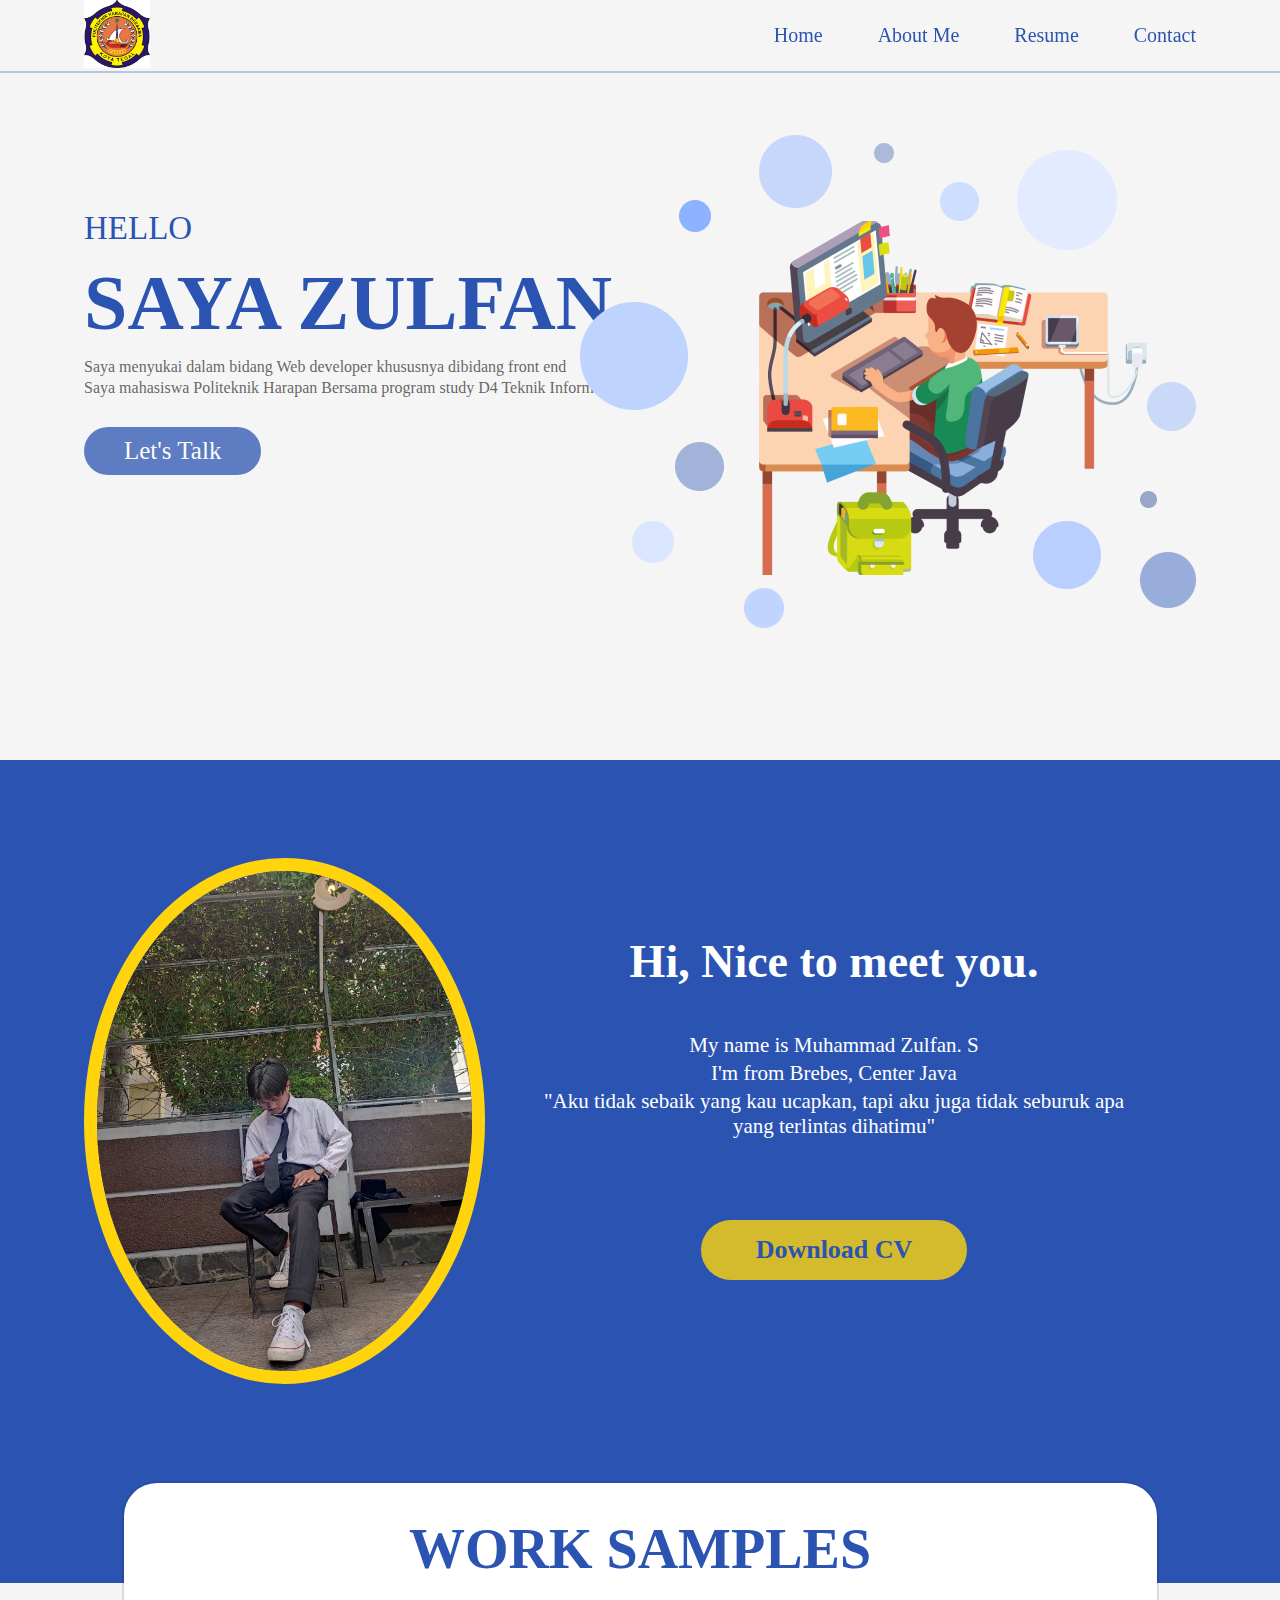
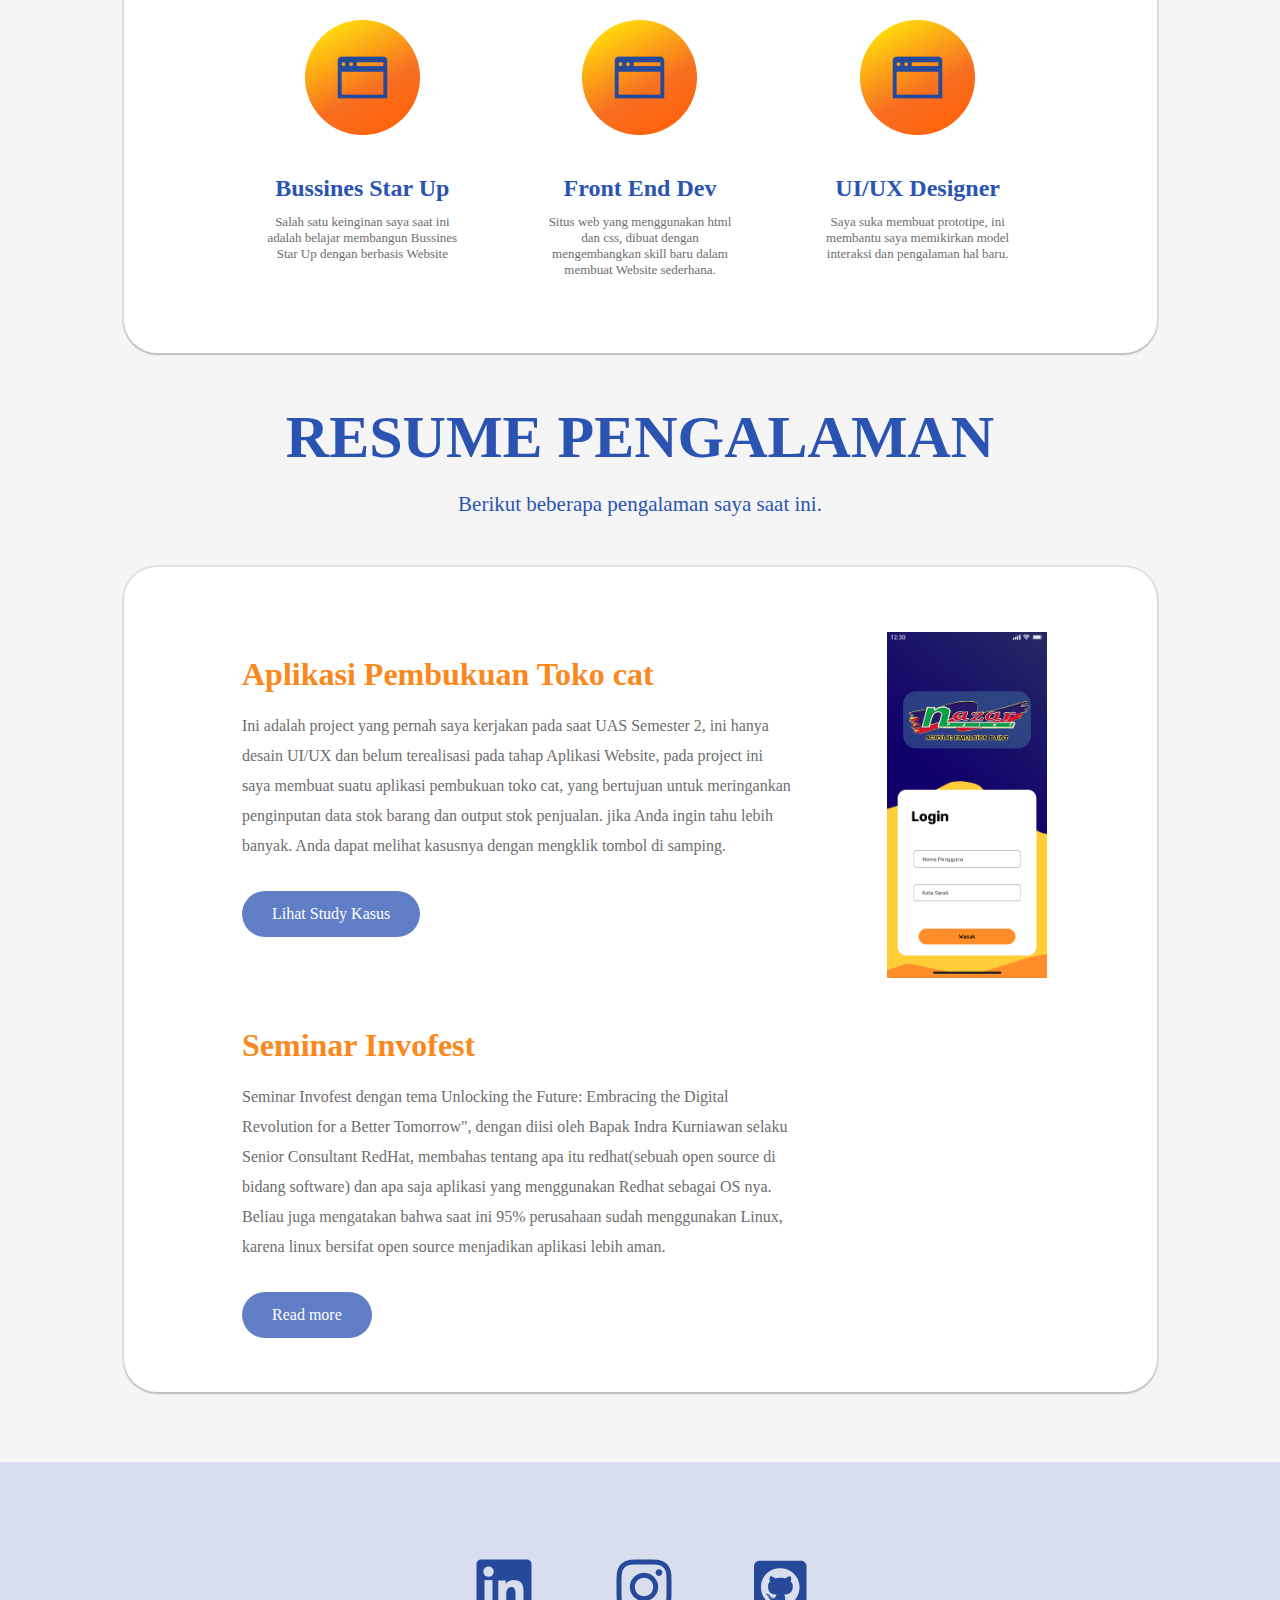
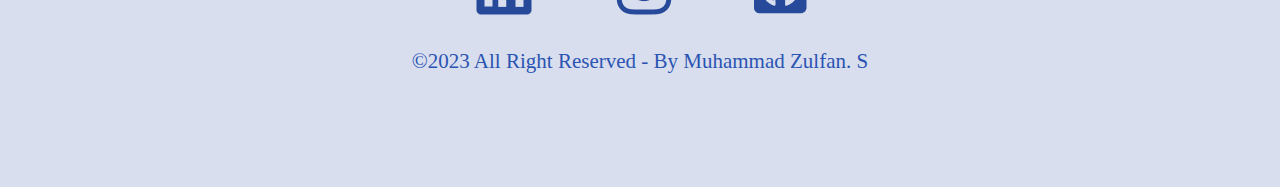
<file: portoWeb/portofolio.html>
<!DOCTYPE html>
<html lang="en">

<head>
    <meta charset="UTF-8">
    <meta http-equiv="X-UA-Compatible" content="IE=edge">
    <meta name="viewport" content="width=device-width, initial-scale=1.0">
    <link rel="stylesheet" href="stylesheet1.css">
    <title>PortofolioWeb</title>
</head>

<body>
    <header>
        <div class="container">
            <div class="header-left">
                <a href="#"><img src="assets/LOGO POLTEK.jpg"></a>
            </div>
            <div class="header-right">
                <ul>
                    <li>
                        <a href="#">Home</a>
                    </li>
                    <li>
                        <a href="#profile">About Me</a>
                    </li>
                    <li>
                        <a href="#section1">Resume</a>
                    </li>
                    <li>
                        <a href="#contact">Contact</a>
                    </li>
                </ul>
            </div>
        </div>
    </header>
    <div class="intro" >
        <div class="container">
            <h2>HELLO</h2>
            <h1>SAYA ZULFAN</h1>
            <p>Saya menyukai dalam bidang Web developer khususnya dibidang front end</p>
            <p>Saya mahasiswa Politeknik Harapan Bersama program study D4 Teknik Informatika</p>
            <div class="btn-intro">
                <span>Let's Talk</span>
            </div>
            <img src="assets/introwork.png">
        </div>
    </div>
    <div class="profile" id="profile">
        <div class="container">
            <div class="contents-profile">
                <img class="pict-profile" src="assets/wisuda.jpeg">
                <div class="info-cv">
                    <h2>Hi, Nice to meet you.</h2>
                    <p>My name is Muhammad Zulfan. S</p>
                    <p>I'm from Brebes, Center Java</p>
                    <p>"Aku tidak sebaik yang kau ucapkan, tapi aku juga tidak seburuk apa yang terlintas dihatimu"</p>
                    <br><br>
                    <div class="btn-cv">
                        <input type="button" value="Download CV">
                    </div>
                </div>
            </div>
        </div>
    </div>
    <div class="main">
        <div class="container">
            <div class="main-wrapper">
                <h1>WORK SAMPLES</h1>
                <div class="skills">
                    <div class="skill">
                        <img src="assets/uiux.png">
                        <h2>Bussines Star Up</h2>
                        <p>Salah satu keinginan saya saat ini adalah belajar membangun Bussines Star Up dengan berbasis Website</p>
                    </div>
                    <div class="skill">
                        <img src="assets/uiux.png">
                        <h2>Front End Dev</h2>
                        <p>Situs web yang menggunakan html dan css, dibuat dengan mengembangkan skill baru dalam membuat Website sederhana.</p>
                    </div>
                    <div class="skill">
                        <img src="assets/uiux.png">
                        <h2>UI/UX Designer</h2>
                        <p>Saya suka membuat prototipe, ini membantu saya memikirkan model interaksi dan pengalaman hal baru.</p>
                    </div>
                </div>
            </div>
            <h1 class="section1" id="section1">RESUME PENGALAMAN</h1>
            <p class="section2">Berikut beberapa pengalaman saya saat ini.</p>
            <div class="project-result" > 
                <div class="detail-mobile">
                    <h1>Aplikasi Pembukuan Toko cat</h1>
                    <p>
                        Ini adalah project yang pernah saya kerjakan pada saat UAS Semester 2,
                        ini hanya desain UI/UX dan belum terealisasi pada tahap Aplikasi Website,
                        pada project ini saya membuat suatu aplikasi pembukuan toko cat,
                        yang bertujuan untuk meringankan penginputan data stok barang dan output
                        stok penjualan. jika Anda ingin tahu lebih banyak.
                        Anda dapat melihat kasusnya dengan mengklik tombol di samping.
                    </p>
                    <div class="btn-mobile">
                        <span>Lihat Study Kasus</span>
                    </div>
                    <br><br><br><br><br>
                    <h1>Seminar Invofest</h1>
                    <p>Seminar Invofest dengan tema Unlocking the Future: Embracing the Digital Revolution for a Better Tomorrow", dengan diisi oleh 
                        Bapak Indra Kurniawan selaku Senior Consultant RedHat, membahas tentang apa itu redhat(sebuah open source di bidang software) 
                        dan apa saja aplikasi yang menggunakan Redhat sebagai OS nya. Beliau juga mengatakan bahwa saat ini 95% perusahaan sudah menggunakan Linux,
                        karena linux bersifat open source menjadikan aplikasi lebih aman.</p>
                    <div class="btn-mobile">
                        <span>Read more</span>
                    </div>
                </div>
                <div class="pict-mobile">
                    <img src="assets/Tampilan aplikasi toko cat.png" width="160px" >
                </div>
            </div>
        </div>
    </div>
    <footer>
        <div class="contact" id="contact"></div>
        <div class="container">
            <div class="socmed" >
                <a href="https://www.linkedin.com/in/yasir-rizki-662167252">
                    <img src="assets/linkedin.png" >
                </a>
                <a href="https://www.instagram.com/_mhmdzlfns/">
                    <img src="assets/ig.png" >
                </a>
                <a href="https://github.com/muhammadzulfans">
                    <img src="assets/github.png" >
                </a>
            </div>
            <p>©2023 All Right Reserved - By Muhammad Zulfan. S</p>
        </div>
    </footer>
</body>
</html>
</file>
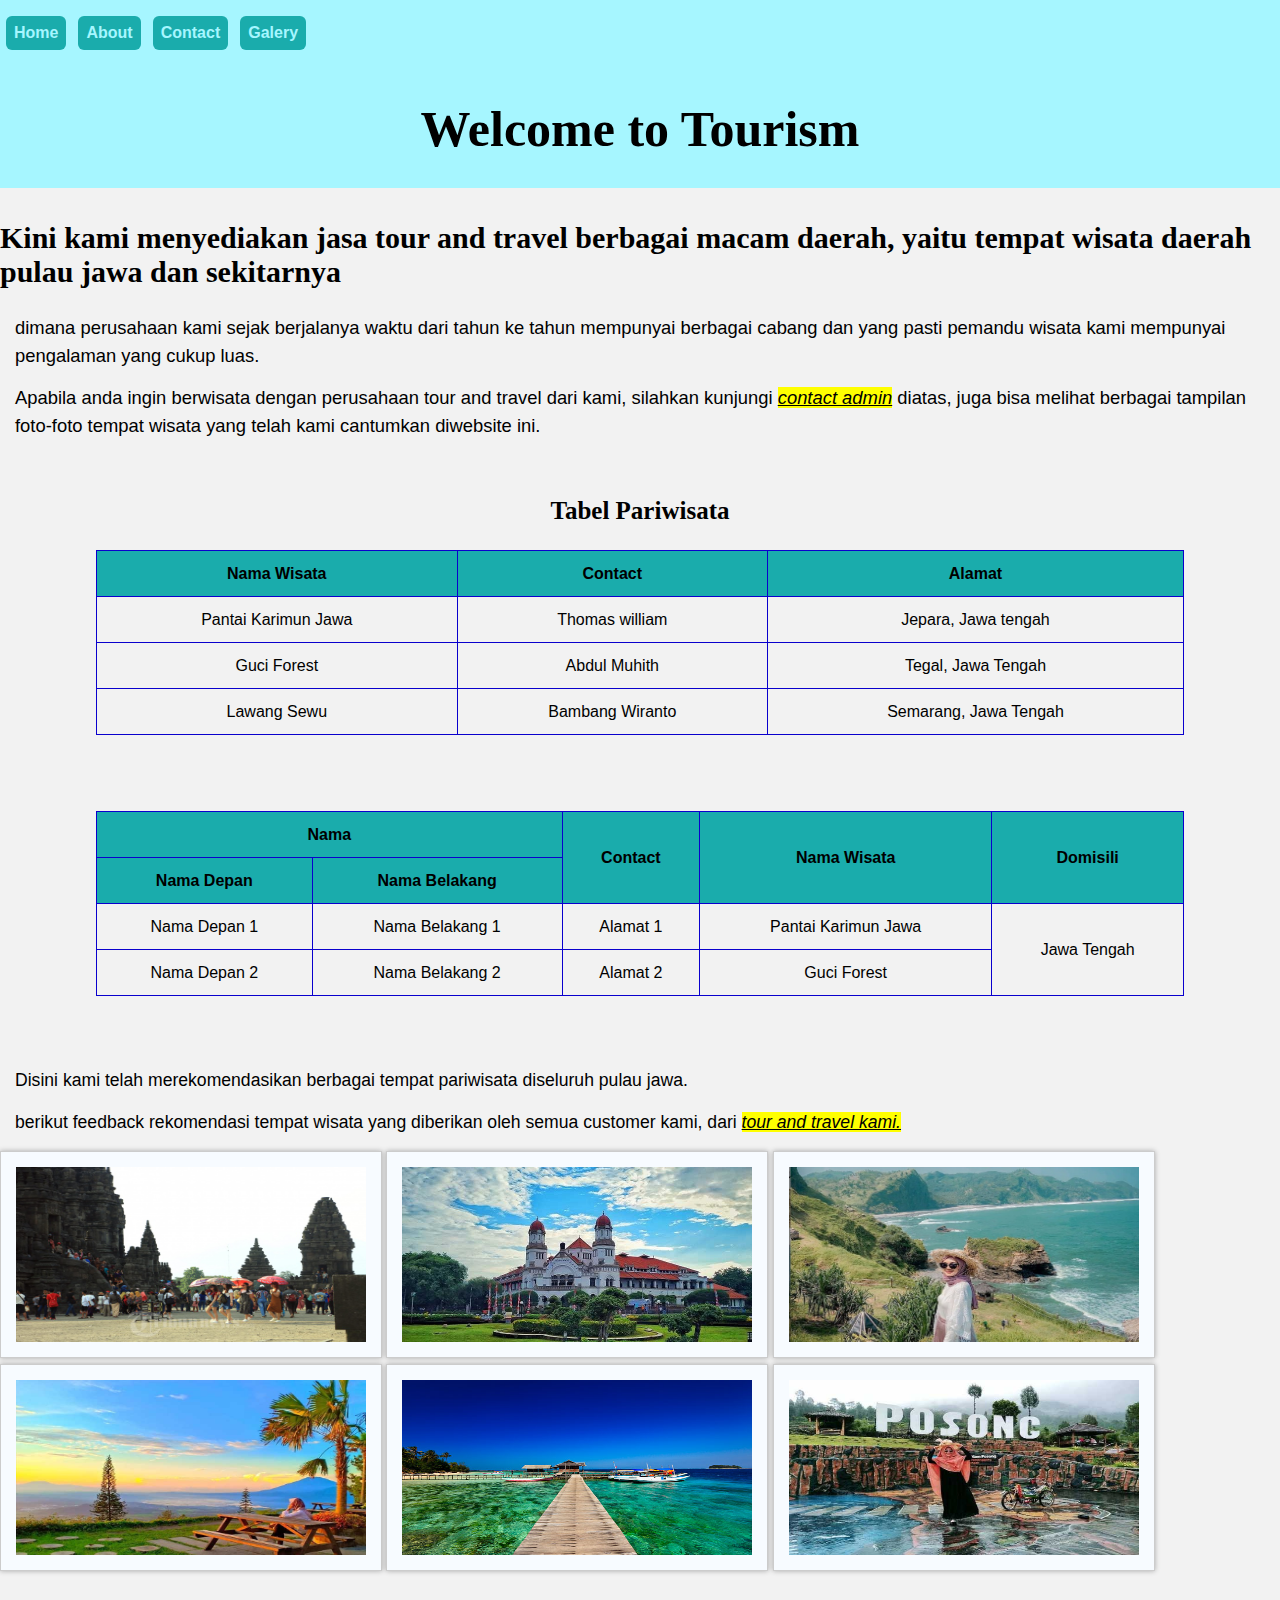
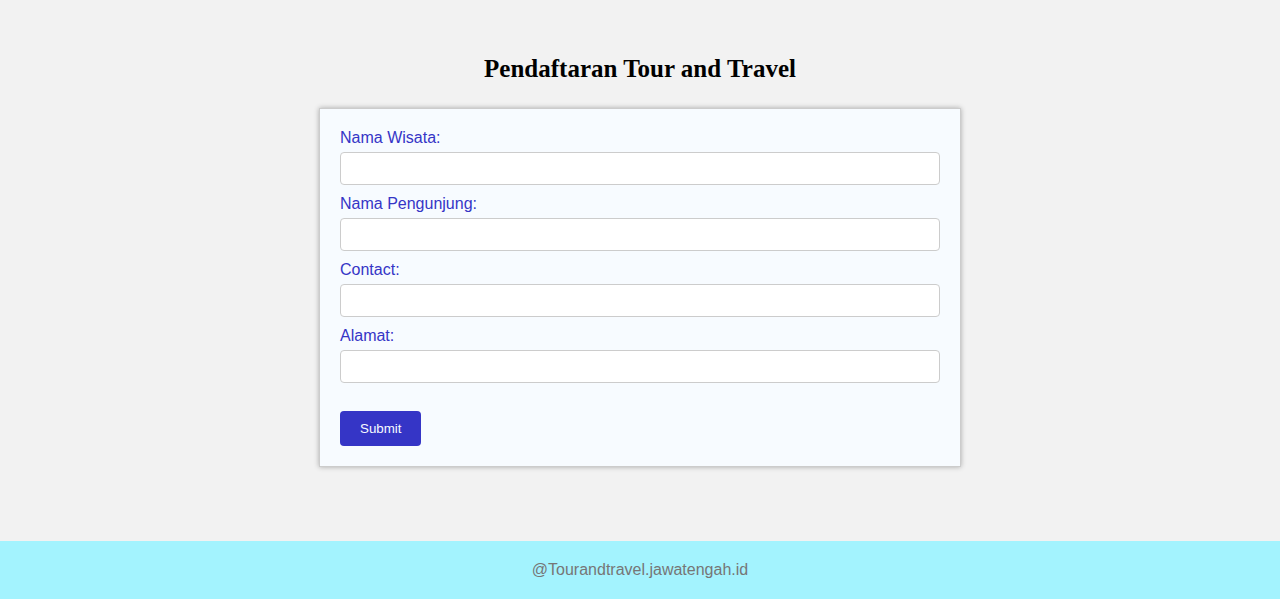
<file: PraktikumHTML2/Praktikum 2.html>
<!DOCTYPE html>
<html>
<head>
    <title>Pariwisata-Web</title> <!--mengubah nama tampilan taksbar-->
    <style>
    body {
            font-family: sans-serif;
            background-color: #f2f2f2;
            margin: 0;
            padding: 0;
        }

        header {
            background-color: #A6F6FF;
        }

        .container {
            display: flex;
            align-items: center;
            padding: 10px 0px;
        }

        .button-container {
          display: flex;
          gap: 10px;
        }

        button {
            background-color: #1AACAC;
            border: none;
            color: #A6F6FF;
            padding: 8px;
            text-align: center;
            text-decoration: none;
            display: inline-block;
            font-size: 16px;
            margin: 6px 6px;
            cursor: pointer;
            border-radius: 6px;
        }

        button a {
            color: #A6F6FF;
            text-decoration: none;
            font-weight: bold;
        }

        h1 {
            font-size: 50px;
            font-family: 'Times New Roman', Times, serif;
            text-align: center;
            padding-bottom: 30px;
            color: black;
        }

        h2 {
            font-size: 30px;
            font-family: 'Times New Roman', Times, serif;
            color: black;
          }
          
        h3 {
            font-family: 'Times New Roman', Times, serif;
            color: black;
            text-align: center;
        }

        p {
            font-family: sans-serif;
            margin: 15px;
            line-height: 1.5;
            color: black;
        }

        footer {
            background-color: #a3f3fe;
            color: #767676;
            text-align:center;
            padding: 20px;
        }
        
        table {
          border-collapse: collapse;
          width: 80%;
          margin: 20px auto;
        }

        table, th, td {
          border: 1px solid black;
          border-collapse: collapse;
        }

        img {
          background-color: #f7fbff;
          border: 1px solid #ccc;
          padding: 15px;
          margin: 1px auto;
          width: 100%;
          max-width: 600px;
          box-shadow: 0px 0px 5px rgba(0, 0, 0, 0.3);
    
        }

        th {
          background-color: #1AACAC;
        }

        th, td {
          border-color: rgb(10, 0, 205);
          text-align: center;
        }

        form {
            background-color: #f7fbff;
            border: 1px solid #ccc;
            padding: 20px;
            margin: 20px auto;
            width: 80%;
            max-width: 600px;
            box-shadow: 0px 0px 5px rgba(0, 0, 0, 0.3);
        }

        label {
            display: block;
            margin-bottom: 5px;
            color: #3535c6;
        }

        input[type="text"],
        select,
        textarea {
            width: 97%;
            padding: 8px;
            margin-bottom: 10px;
            border: 1px solid #ccc;
            border-radius: 4px;
        }

        select {
            width: 100%;
            height: 35px;
        }

        textarea {
            height: 100px;
        }

        input[type="Submit"] {
            background-color: #3535c6;
            color: #f7fbff;
            padding: 10px 20px;
            border: none;
            border-radius: 4px;
            cursor: pointer;
        }

        input[type="submit"]:hover {
            background-color: #1e1e8e;
        }

    </style>
</head> 



<head>
    <header>
        <div class="container">
          <button>
            <a href="#home">
              Home
            </a>
          </button>

          <button>
            <a href="#about">
              About
            </a>
          </button>

          <button>
            <a href="#contact">
              Contact
            </a>
          </button>

          <button>
            <a href="#galery">
              Galery
            </a>
          </button>
      </div>
      
    


      <h1>Welcome to Tourism</h1>
    
    </header>
    <h2>Kini kami menyediakan jasa tour and travel berbagai macam daerah, yaitu tempat wisata daerah pulau jawa dan sekitarnya</h2>
  </head>
  
  <body>
    <p style="font-size: 115%; font-family: sans-serif" >dimana perusahaan kami sejak berjalanya waktu dari tahun ke tahun mempunyai berbagai cabang dan yang pasti pemandu wisata kami mempunyai pengalaman yang cukup luas.</p>
    <p style="font-size: 115%; font-family: sans-serif" >Apabila anda ingin berwisata dengan perusahaan tour and travel dari kami, silahkan kunjungi <u><i><mark>contact admin</mark></i></u> diatas, juga bisa melihat berbagai tampilan foto-foto tempat wisata yang telah kami cantumkan diwebsite ini.</p>
    <br>

    <h3 style="font-size: 25px;">Tabel Pariwisata</h3>
    <table style="width: 85%; height: 185px;" cellpadding="7px">
        <tr>
          <th>Nama Wisata</th>
          <th>Contact</th>
          <th>Alamat</th>
        </tr>

        <tr>
          <td>Pantai Karimun Jawa</td>
          <td>Thomas william</td>
          <td>Jepara, Jawa tengah</td>
        </tr>

        <tr>
          <td>Guci Forest</td>
          <td>Abdul Muhith</td>
          <td>Tegal, Jawa Tengah</td>
        </tr>
        
        <tr>
          <td>Lawang Sewu</td>
          <td>Bambang Wiranto</td>
          <td>Semarang, Jawa Tengah</td>
        </tr>
    </table>

    <br><br>
    
    <table style="width: 85%; height: 185px;" cellpadding="7px">
        <tr>
            <th colspan="2">Nama</th>
            <th rowspan="2">Contact</th>
            <th rowspan="2">Nama Wisata</th>
            <th rowspan="2">Domisili</th>
        </tr>

        <tr>
            <th colspan="1">Nama Depan </th>
            <th>Nama Belakang</th>
        </tr>

        <tr>
            <td>Nama Depan 1</td>
            <td>Nama Belakang 1</td>
            <td>Alamat 1</td>
            <td>Pantai Karimun Jawa</td>
            <td rowspan="2">Jawa Tengah</td>
        </tr>

        <tr>
            <td>Nama Depan 2</td>
            <td>Nama Belakang 2</td>
            <td>Alamat 2</td>
            <td>Guci Forest</td>
        </tr>
    </table>

    <br><br>
    
    <p style="font-size: 110%; font-family: sans-serif" >Disini kami telah merekomendasikan berbagai tempat pariwisata diseluruh pulau jawa. </p>
    <p style="font-size: 110%; font-family: sans-serif">berikut feedback rekomendasi tempat wisata yang diberikan oleh semua customer kami, dari <i><u><mark> tour and travel kami. </mark></i></u></p>
    <img src="./img/Candi Prambanan_Yogyakarta.jpg" style="width:350px;height:175px"> <img src="./img/Lawang Sewu_Jawa Tengah.jpg" style="width:350px;height:175px"> <img src="./img/Pantai Menganti_Yogyakarta.jpg" style="width:350px;height:175px"><br>
    <img src="./img/Wisata Jawa Tengah_WikulHR.jpg" style="width:350px;height:175px"> <img src="./img/Wisata karimun jawa_Jawa Tengah.jpg" style="width:350px;height:175px"> <img src="./img/Wisata Alam Posong Temanggung_Jawa Tengah.jpg" style="width:350px;height:175px">

    <br><br><br><br>






    <!-- Latihan Membuat Form -->
    <h3 style="font-size: 25px;">Pendaftaran Tour and Travel</h3>
        <form action="index.html">
            <label for="namawisata">Nama Wisata: </label>
            <input type="text" id="namawisata" name="namawisata" value="">
            <label for="namapengunjung">Nama Pengunjung: </label>
            <input type="text" id="namapengunjung" name="namapengunjung" value="">
            <label for="contact">Contact: </label>
            <input type="text" id="contact" name="contact" value="">
            <label for="alamat">Alamat: </label>
            <input type="text" id="alamat" name="alamat" value=""><br><br>
            <input type="Submit" value="Submit">
        </form>
    
    <br><br><br>

    <footer>
      @Tourandtravel.jawatengah.id
    </footer>

  </body>
</html>
</file>
<file: portoWeb/stylesheet1.css>
*{
    margin: 0;
    padding: 0;
}
html {
    scroll-behavior: smooth;
}
body {
    font-family: "Roboto slab";
    background-color: #F5F5F5;
}

h1,a,p,h2,h3,li{
    font-style: none;
    list-style: none;
}
.container{
    padding: 0px 84px;
}
header{
    width: 100%;
    height: 71px;
    border-bottom: 2.5px solid #859ed18f;
    background-color: rgba(245, 245, 245, 0.804);
    position: fixed;
    top: 0;
    z-index: 10;
}
.header-left img{
    float: left;
    /* height: 78px; */
    width: 66px;
}
.header-right a{
    text-decoration: none;
    color: #2b54b2;
}
.header-right li{
    float: left;
    padding-left: 55px;
    line-height: 71px;
    font-size: 20px;
    font-weight: 500;
    
    
}
.header-right a:hover{
    color: #FFD40D;
    transition: all 0.3s;
}
.header-right{
    float: right;
}
.intro{
    height: 550px;
}
.intro h2{
    margin-top: 210px;
    color: #2b54b2;
    font-size: 33px;
    font-weight: 500;
}
.intro h1{
    color: #2b54b2;
    font-size: 78px;
    margin-bottom: 10px;
    margin-top: 11px;
}
.intro p{
    font-size: 16px;
    color: rgba(75, 75, 75, 0.856);
    margin-bottom: 3px;
    text-align: left;
}
.intro img{
    float: right;
    position: relative;
    top: -340px;
    height: 493px;
}
.btn-intro{
    background-color: #2b54b2;
    color: #fff;
    width: fit-content;
    padding: 10px 40px;
    font-size: 25px;
    border-radius: 52px;
    margin-top: 30px;
    opacity: 0.75;
}
.btn-intro:hover{
    opacity: 1;
    cursor: pointer;
    transition: all 0.3s;
}
.profile{
    height: 823px;
    background-color: #2b54b2;
}
.pict-profile {
    border-radius: 50%;
    width: 500px;
    height: 500px;
    border: 13px solid #FFD40D;
    margin: 98px 49px 98px 0;
}
.contents-profile{
    display: flex;
    flex-direction: row;
}
.info-cv h2{
    font-size: 46px;
    margin-top: 175px;
    margin-bottom: 42px;
}
.info-cv p{
    padding-top: 3px;
    font-size: 21px;
}
.info-cv h2,p {
    width: 600px;
    text-align: center;
    color: white;
}
.btn-cv{
    text-align: center;
    margin-top: 45px;
}
.btn-cv input{
    background-color: #FFD40D;
    width: 266px;
    height: 60px;
    color: #2b54b2;
    font-size: 26px;
    font-family: "Roboto slab";
    border-radius: 52px;
    font-weight: bold;
    border: none;
    opacity: 0.8;
    cursor: pointer;
    transition: all 0.3s;
}
.btn-cv input:hover{
    opacity: 1;
}
.main{
    width: 100%;
}
.main-wrapper{
    background-color: white;
    width: 1033px;
    height: 470px;
    margin: -100px auto;
    border-radius: 33px;
    box-shadow: 0 2px 2px 0 rgba(0, 0, 0, 0.16), 0 0 0 2px rgba(0, 0, 0, 0.08);
}
.main-wrapper h1{
    text-align: center;
    padding: 34px 0 39px 0;
    font-size: 56px;
    color: #2b54b2;
}
.skills{
    display: flex;
    flex-direction: row;
    text-align: center;
    padding: 0 100px 0 100px;
}
.skill{
    margin: 0 auto;
}
.skill h2{
    color: #2b54b2;
    margin: 36px 0 12px 0;
}
.skill p{
    color: #6D6D6D; 
    width: 200px;
    font-size: 13px;
}
.section1 {
    text-align: center;
    color: #2b54b2;
    margin-top: 150px;
    font-size: 60px;
}
.section2 {
    padding-top: 20px;
    color: #2b54b2;
    margin: 0 auto;
    font-size: 21px;
}
.project-result{
    display: flex;
    flex-direction: row;
    justify-content: center;
    background-color: white;
    width: 1033px;
    height: 825px;
    margin: 50px auto;
    border-radius: 33px;
    box-shadow: 0 2px 2px 0 rgba(0, 0, 0, 0.16), 0 0 0 2px rgba(0, 0, 0, 0.08);
}
.detail-mobile{
    width: 605px;
    margin: 89px 20px 102px 115px;
}
.pict-mobile{
    width: 178px;
    margin: 65px 88px 65px 20px;
}
.detail-mobile h1{
    color: #FA881C;
}
.detail-mobile p{
    color: #6D6D6D;
    text-align: left;
    width: 550px;
    margin-top: 18px;
    line-height: 30px;
}
.btn-mobile{
    background-color: #2b54b2;
    color: #fff;
    width: fit-content;
    padding: 14px 30px;
    font-size: 25px;
    border-radius: 52px;
    margin-top: 30px;
    opacity: 0.75;
    font-size: medium;
}
.btn-mobile:hover{
    opacity: 1;
    cursor: pointer;
    transition: all 0.3s;
}
.section3{
    text-align: center;
    color: #2b54b2;
    font-size: 60px;
    margin-bottom: 12px;
}
.petik{
    position: relative;
    top: 90px;
    left: 100px;
    width: 35px;
    height: 30px;

}
.testimonials-people{
    display: flex;
    flex-direction: row;
    justify-content: center;
}
.testimonial{
    display: flex;
    flex-direction: column;
    justify-content: center;
    background-color: white;
    width: 527px;
    height: 458px;
    margin-top: 50px;
    margin-bottom: 50px;
    border-radius: 33px;
    box-shadow: 0 2px 2px 0 rgba(0, 0, 0, 0.16), 0 0 0 2px rgba(0, 0, 0, 0.08);
}
.text-testimonial{
    padding: auto;
    margin: 39px 0 10px 121px;
    color: #6D6D6D;
    text-align: left;
    width: 374px;
    height: 234px;
}
.profile-testimonial{
    text-align: center;
}
.profile-testimonial h2{
    color: #2b54b2;
    font-size: 15px;
    margin: 5px 0;
}
.profile-testimonial p{
    color: #6D6D6D;
    text-align: center;
    width: 527px;
    font-size: 14px;
}
.profile-testimonial img{
    width: 65px;
    height: 65px;
}
.contact{
    display: flex;
    flex-direction:row;
    justify-content: center;
}
.gif-img img{
    width: 543px;
    margin: 15px;
}
.section4{
    color: #9F9F9F;
    font-size: 21px;
    margin: 0 auto;
}
.inputs{
    width: 569px;
    margin: 41px 11px 11px 11px;
    display: flex;
    flex-direction: column;
    height: 455px;
}
.input-first{
    display: flex;
    flex-direction: row;
}
.inputs input,textarea{
    background-color: #D8DEEE;
    font-size: 18px;
    border: none;
    margin: 14px 0 0 11px;
    border-radius: 5px;
    font-family: "Roboto slab";
}
.input-first input{
    width: 269px;
    height: 73px;
}
::placeholder { 
    color: #2b54b2;
    opacity: 1; 
    padding: 0 26px;
}
.subject-form{
    width: 549px;
    height: 98px;
}
.inputs textarea{
    width: 549px;
    height: 258px;
    resize: none;
    padding: 22px 0px;
    margin-bottom: 17px;
}
.inputs textarea::placeholder{
    opacity: 1;
}
.btn-send{
    background-color: #2b54b2;
    color: #fff;
    width: fit-content;
    padding: 10px 40px;
    font-size: 25px;
    border-radius: 52px;
    margin: 0 auto;
    opacity: 0.75;
    font-size: medium;
}
.btn-send:hover{
    opacity: 1;
    cursor: pointer;
    transition: all 0.3s;
}
.socmed{
    display: flex;
    flex-direction: row;
    justify-content: center;
}
.socmed img{
    padding-left: 40px;
    padding-right: 40px;
}
footer{
    padding-top: 95px;
    margin-top: 70px;
    width: 100%;
    height: 230px;
    background-color: #D8DEEE;
}
footer p{
    font-size: 21px;
    color: #2b54b2;
    margin: 28px auto;
}
</file>
